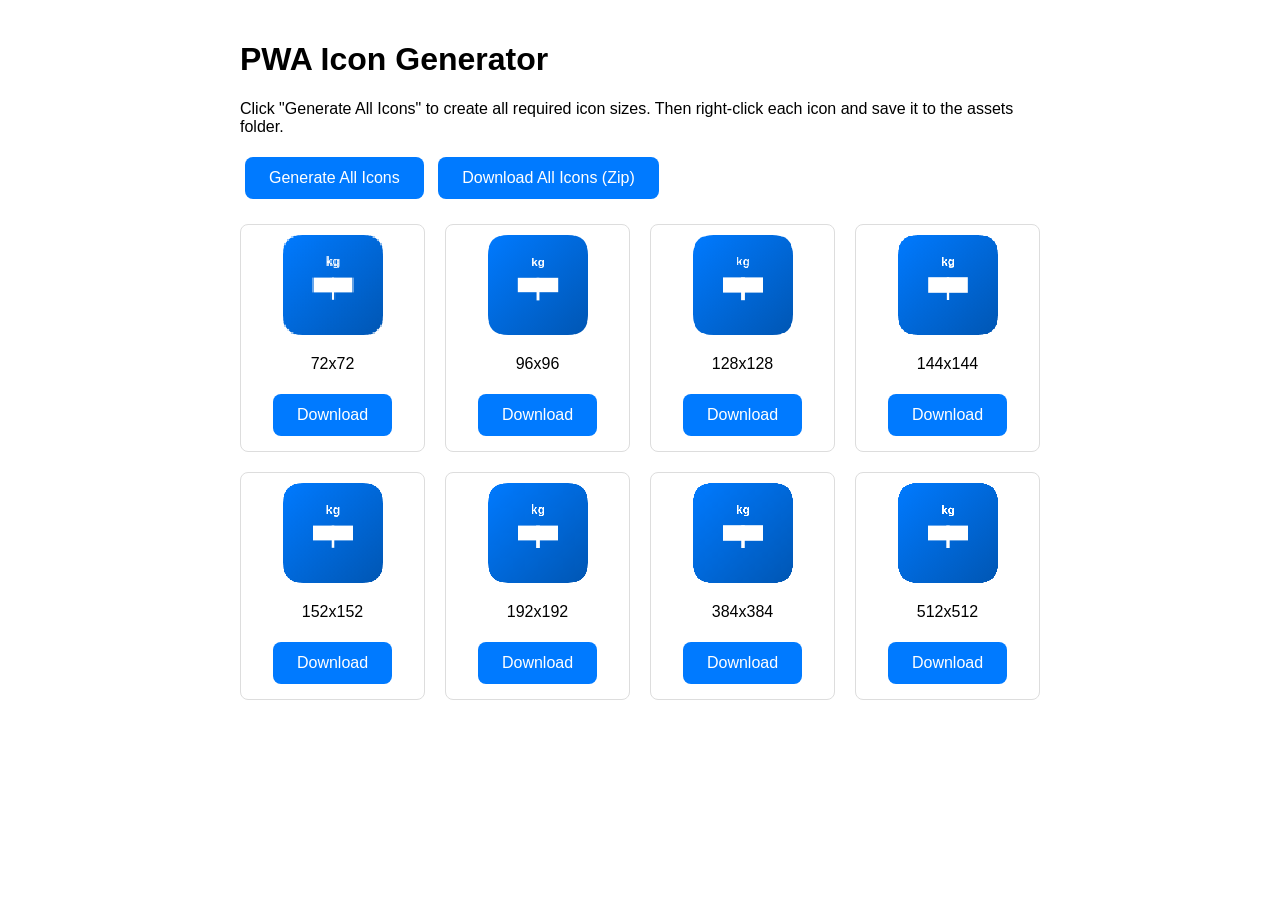
<file: generate-icons.html>
<!DOCTYPE html>
<html lang="en">
<head>
    <meta charset="UTF-8">
    <meta name="viewport" content="width=device-width, initial-scale=1.0">
    <title>Icon Generator</title>
    <style>
        body {
            font-family: Arial, sans-serif;
            padding: 20px;
            max-width: 800px;
            margin: 0 auto;
        }
        .icon-preview {
            display: grid;
            grid-template-columns: repeat(auto-fit, minmax(150px, 1fr));
            gap: 20px;
            margin: 20px 0;
        }
        .icon-item {
            text-align: center;
            padding: 10px;
            border: 1px solid #ddd;
            border-radius: 8px;
        }
        button {
            background: #007AFF;
            color: white;
            border: none;
            padding: 12px 24px;
            border-radius: 8px;
            cursor: pointer;
            font-size: 16px;
            margin: 5px;
        }
        button:hover {
            background: #0056b3;
        }
    </style>
</head>
<body>
    <h1>PWA Icon Generator</h1>
    <p>Click "Generate All Icons" to create all required icon sizes. Then right-click each icon and save it to the assets folder.</p>
    
    <button onclick="generateAllIcons()">Generate All Icons</button>
    <button onclick="downloadAllIcons()">Download All Icons (Zip)</button>
    
    <div id="icon-preview" class="icon-preview"></div>

    <script>
        const sizes = [72, 96, 128, 144, 152, 192, 384, 512];
        
        function generateIcon(size) {
            const canvas = document.createElement('canvas');
            canvas.width = size;
            canvas.height = size;
            const ctx = canvas.getContext('2d');
            
            // Background
            const gradient = ctx.createLinearGradient(0, 0, size, size);
            gradient.addColorStop(0, '#007AFF');
            gradient.addColorStop(1, '#0056b3');
            ctx.fillStyle = gradient;
            ctx.fillRect(0, 0, size, size);
            
            // Rounded corners
            ctx.globalCompositeOperation = 'destination-in';
            ctx.beginPath();
            const radius = size * 0.2;
            ctx.moveTo(radius, 0);
            ctx.lineTo(size - radius, 0);
            ctx.quadraticCurveTo(size, 0, size, radius);
            ctx.lineTo(size, size - radius);
            ctx.quadraticCurveTo(size, size, size - radius, size);
            ctx.lineTo(radius, size);
            ctx.quadraticCurveTo(0, size, 0, size - radius);
            ctx.lineTo(0, radius);
            ctx.quadraticCurveTo(0, 0, radius, 0);
            ctx.closePath();
            ctx.fill();
            
            ctx.globalCompositeOperation = 'source-over';
            
            // Draw scale/weight icon
            ctx.fillStyle = 'white';
            ctx.strokeStyle = 'white';
            ctx.lineWidth = size * 0.03;
            
            // Scale base
            const centerX = size / 2;
            const centerY = size / 2;
            const scaleWidth = size * 0.4;
            const scaleHeight = size * 0.15;
            
            // Draw scale platform
            ctx.fillRect(centerX - scaleWidth / 2, centerY - scaleHeight / 2, scaleWidth, scaleHeight);
            
            // Draw scale stand
            ctx.beginPath();
            ctx.moveTo(centerX, centerY - scaleHeight / 2);
            ctx.lineTo(centerX, centerY + scaleHeight);
            ctx.stroke();
            
            // Draw numbers/weight indicator
            ctx.font = `bold ${size * 0.12}px Arial`;
            ctx.textAlign = 'center';
            ctx.textBaseline = 'middle';
            ctx.fillText('kg', centerX, centerY - scaleHeight * 1.5);
            
            return canvas;
        }
        
        function generateAllIcons() {
            const preview = document.getElementById('icon-preview');
            preview.innerHTML = '';
            
            sizes.forEach(size => {
                const canvas = generateIcon(size);
                const div = document.createElement('div');
                div.className = 'icon-item';
                
                const img = document.createElement('img');
                img.src = canvas.toDataURL('image/png');
                img.style.width = '100px';
                img.style.height = '100px';
                img.style.imageRendering = 'pixelated';
                
                const label = document.createElement('p');
                label.textContent = `${size}x${size}`;
                
                const downloadBtn = document.createElement('button');
                downloadBtn.textContent = 'Download';
                downloadBtn.onclick = () => downloadIcon(canvas, size);
                
                div.appendChild(img);
                div.appendChild(label);
                div.appendChild(downloadBtn);
                preview.appendChild(div);
            });
        }
        
        function downloadIcon(canvas, size) {
            const link = document.createElement('a');
            link.download = `icon-${size}x${size}.png`;
            link.href = canvas.toDataURL('image/png');
            link.click();
        }
        
        async function downloadAllIcons() {
            for (const size of sizes) {
                const canvas = generateIcon(size);
                await new Promise(resolve => setTimeout(resolve, 100));
                downloadIcon(canvas, size);
            }
            alert('All icons downloaded! Move them to the assets folder.');
        }
        
        // Auto-generate on load
        window.addEventListener('load', generateAllIcons);
    </script>
</body>
</html>
</file>
